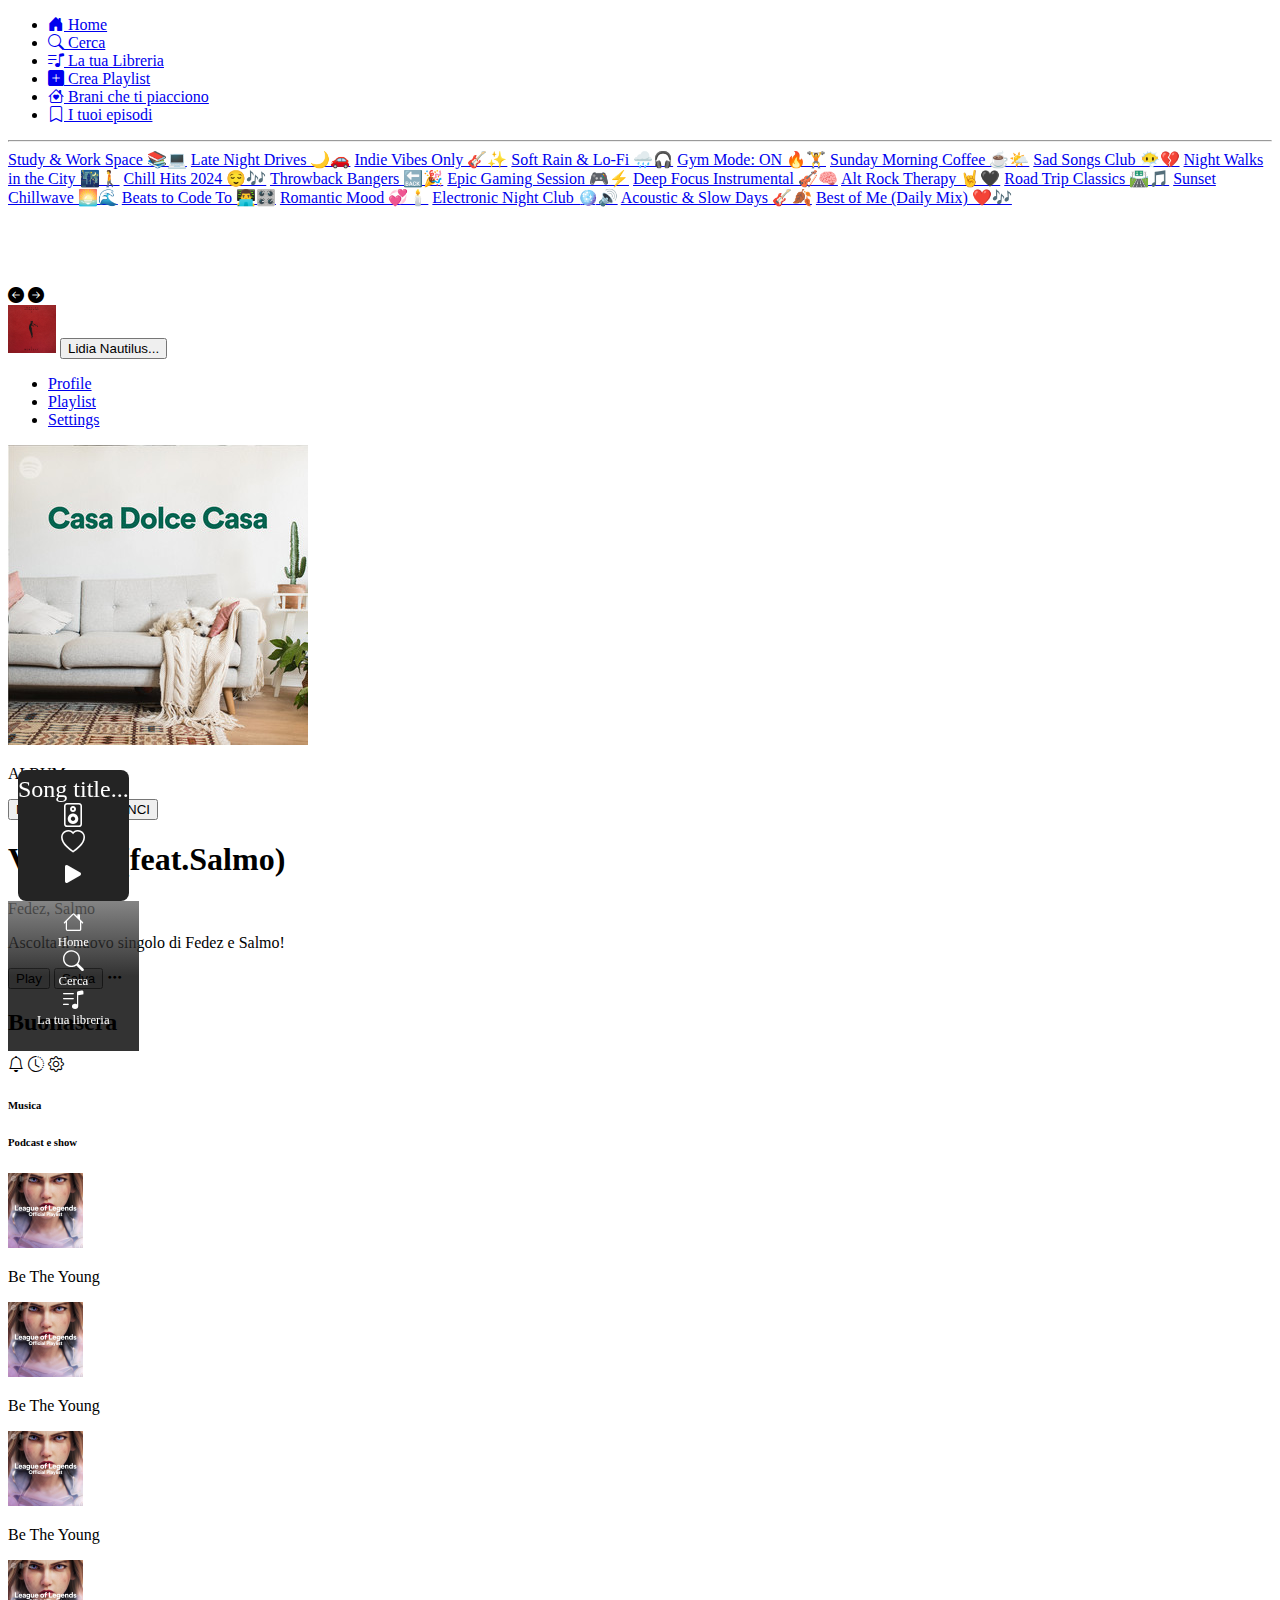
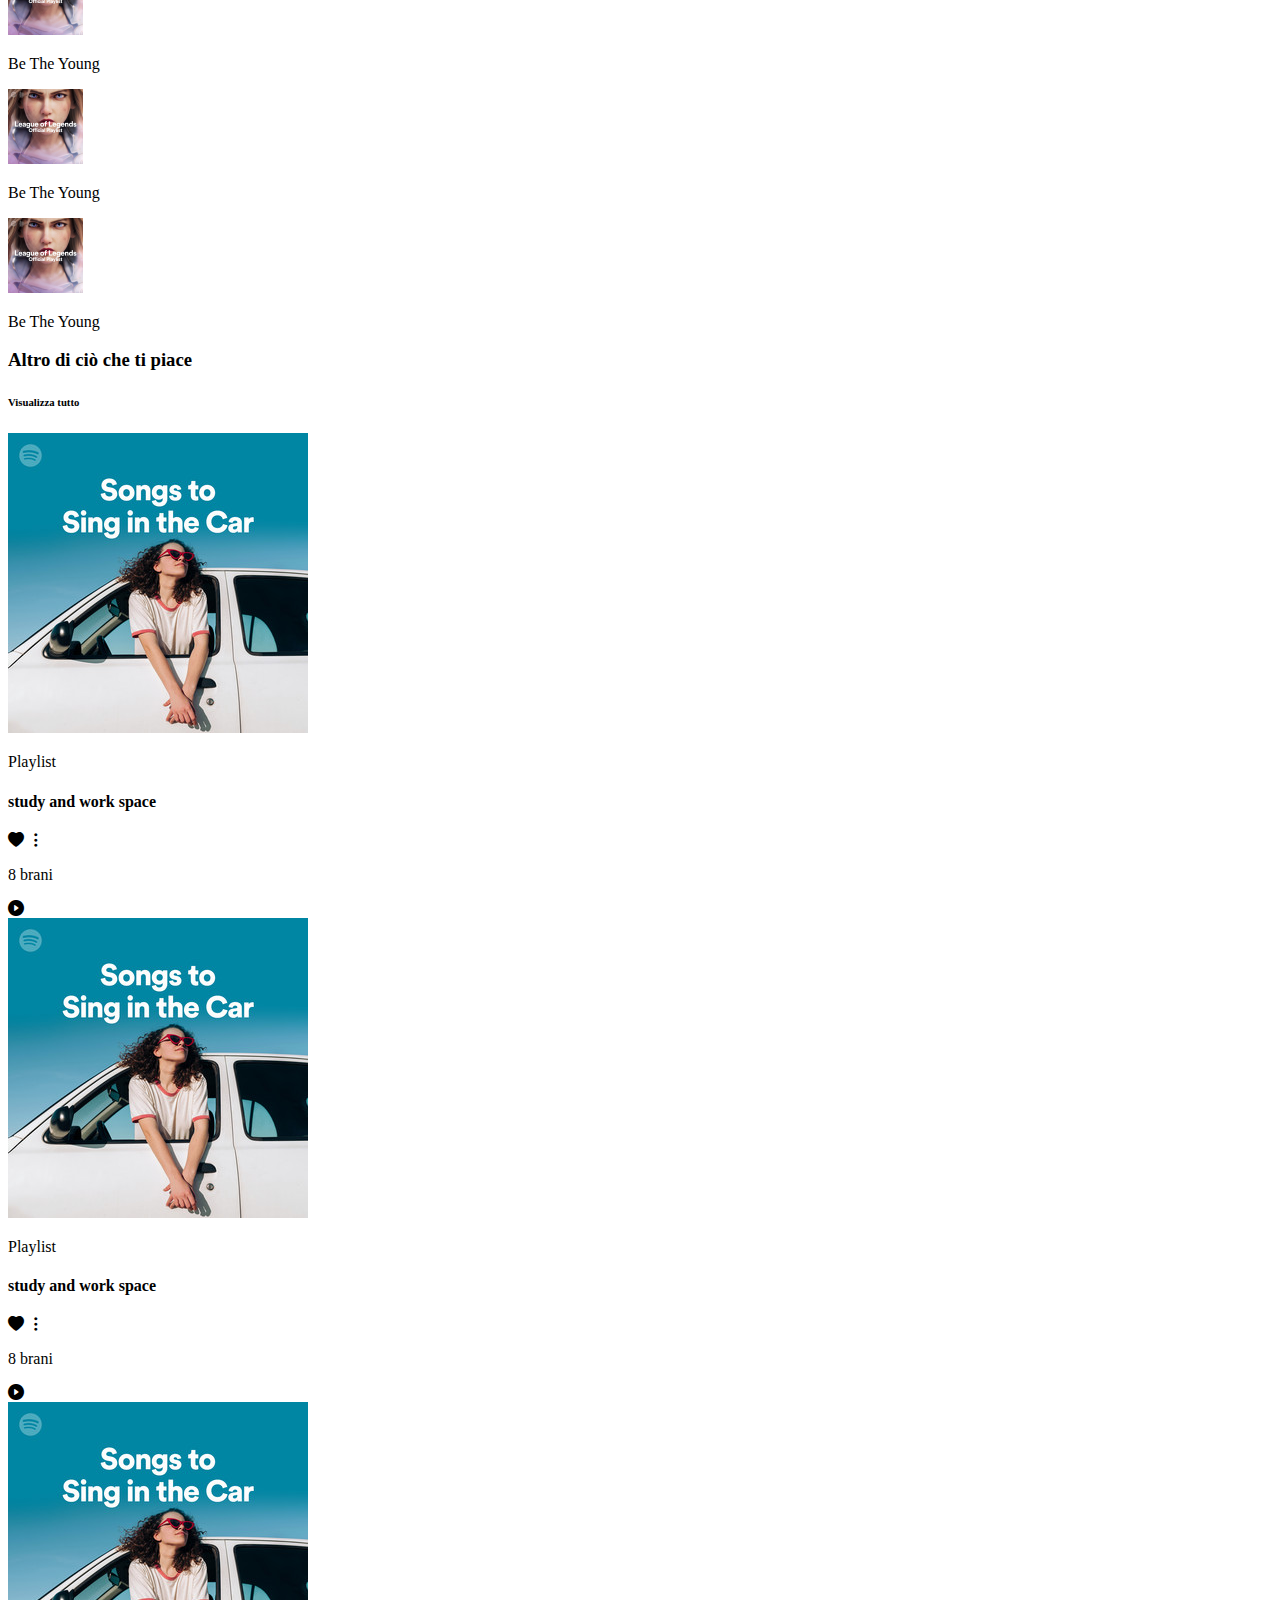
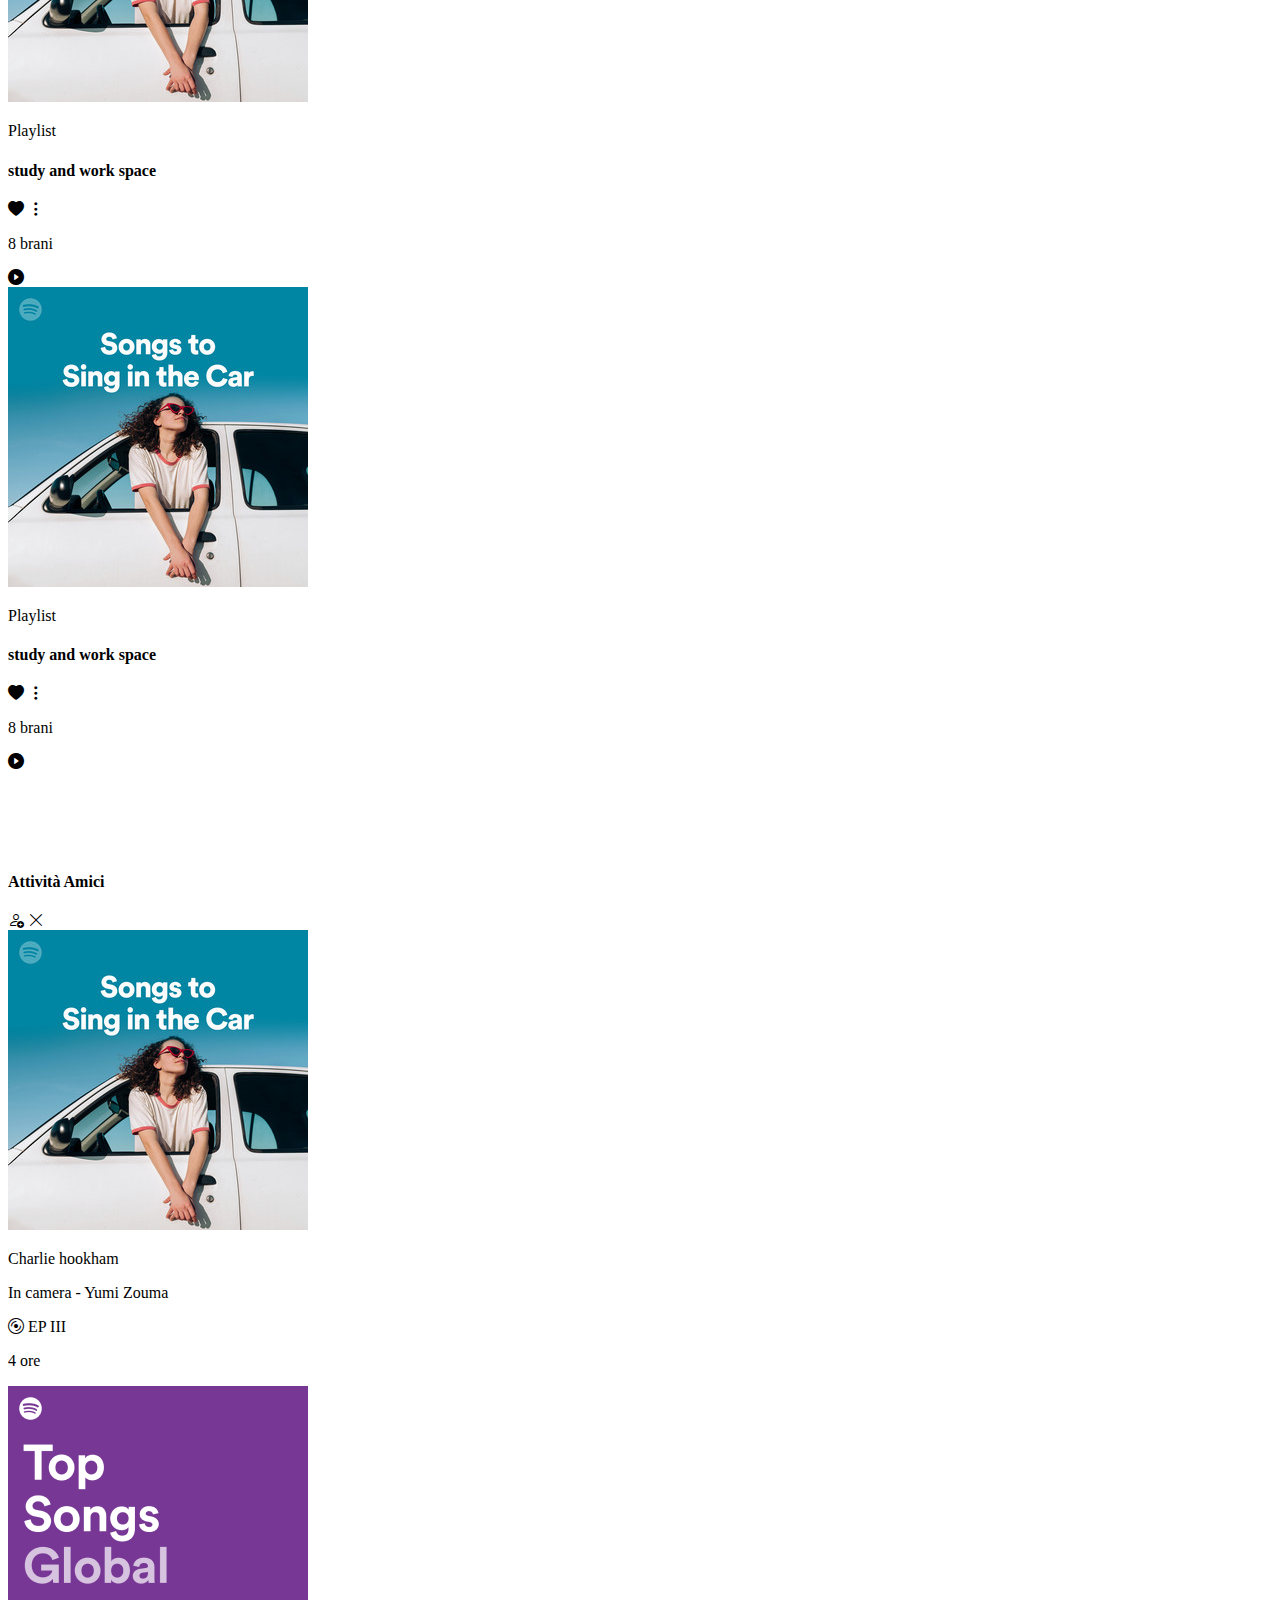
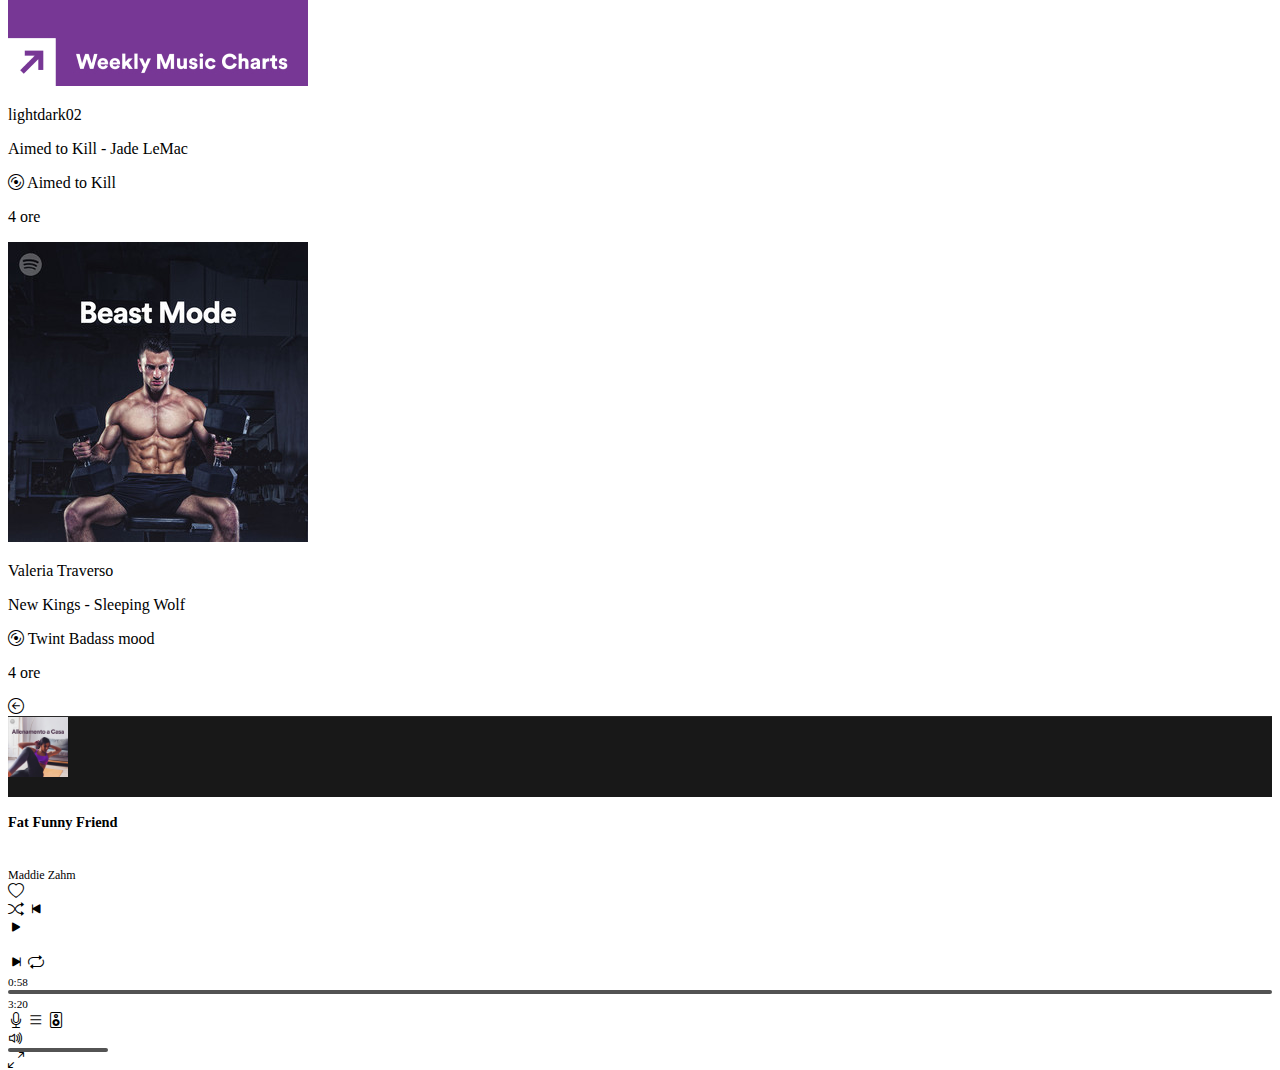
<file: homepage.html>
<!doctype html>
<html lang="en">
  <head>
    <meta charset="utf-8" />
    <meta name="viewport" content="width=device-width, initial-scale=1" />
    <title>Homepage Test</title>
    <link
      href="https://cdn.jsdelivr.net/npm/bootstrap@5.3.8/dist/css/bootstrap.min.css"
      rel="stylesheet"
      integrity="sha384-sRIl4kxILFvY47J16cr9ZwB07vP4J8+LH7qKQnuqkuIAvNWLzeN8tE5YBujZqJLB"
      crossorigin="anonymous"
    />
    <link
      rel="stylesheet"
      href="https://cdn.jsdelivr.net/npm/bootstrap-icons@1.11.3/font/bootstrap-icons.css"
      integrity="sha384-tViUnnbYAV00FLIhhi3v/dWt3Jxw4gZQcNoSCxCIFNJVCx7/D55/wXsrNIRANwdD"
      crossorigin="anonymous"
    />
    <link rel="stylesheet" href="./assets/css/circular-font.css" />
    <link rel="stylesheet" href="./assets/css/menu-player-mobile.css" />
    <link rel="stylesheet" href="./assets/css/media-player-desktop.css" />
  </head>
  <body data-bs-theme="dark">
    <main class="container-fluid position-relative">
      <div class="row">
        <!-- SIDEBAR SINISTRA -->
        <aside id="left-sidebar" class="d-none d-lg-flex flex-column col-lg-3 bg-black vh-100 overflow-y-scroll" style="padding-bottom: 80px">
          <!-- div che rende la parte top sticky -->
          <div class="sticky-top bg-black">
            <nav class="navbar">
              <ul class="navbar-nav me-auto mb-2 mb-lg-0">
                <li class="nav-item fs-4">
                  <a class="nav-link active" aria-current="page" href="#"><i class="bi bi-house-door-fill me-2 fs-3"></i> Home</a>
                </li>
                <li class="nav-item fs-4">
                  <a class="nav-link" href="#"><i class="bi bi-search me-2 fs-3"></i> Cerca</a>
                </li>
                <li class="nav-item fs-4">
                  <a class="nav-link" href="#"><i class="bi bi-music-note-list me-2 fs-3"></i> La tua Libreria</a>
                </li>
                <div class="mt-3">
                  <li class="nav-item fs-4">
                    <a class="nav-link" href="#"><i class="bi bi-plus-square-fill me-2 fs-3"></i> Crea Playlist</a>
                  </li>
                  <li class="nav-item fs-4">
                    <a class="nav-link" href="#"><i class="bi bi-house-heart me-2 fs-3"></i> Brani che ti piacciono</a>
                  </li>
                  <li class="nav-item fs-4">
                    <a class="nav-link" href="#"><i class="bi bi-bookmark me-2 fs-3"></i> I tuoi episodi</a>
                  </li>
                </div>
              </ul>
            </nav>
            <!-- SEPARATORE -->
            <hr />
          </div>

          <!-- PLAYLIST RANDOMICHE -->
          <div class="text-muted">
            <a href="#" class="link-body-emphasis d-block mb-3 text-decoration-none">Study & Work Space 📚💻</a>
            <a href="#" class="link-body-emphasis d-block mb-3 text-decoration-none">Late Night Drives 🌙🚗</a>
            <a href="#" class="link-body-emphasis d-block mb-3 text-decoration-none">Indie Vibes Only 🎸✨</a>
            <a href="#" class="link-body-emphasis d-block mb-3 text-decoration-none">Soft Rain & Lo-Fi 🌧️🎧</a>
            <a href="#" class="link-body-emphasis d-block mb-3 text-decoration-none">Gym Mode: ON 🔥🏋️</a>
            <a href="#" class="link-body-emphasis d-block mb-3 text-decoration-none">Sunday Morning Coffee ☕🌤️</a>
            <a href="#" class="link-body-emphasis d-block mb-3 text-decoration-none">Sad Songs Club 😶‍🌫️💔</a>
            <a href="#" class="link-body-emphasis d-block mb-3 text-decoration-none">Night Walks in the City 🌃🚶</a>
            <a href="#" class="link-body-emphasis d-block mb-3 text-decoration-none">Chill Hits 2024 😌🎶</a>
            <a href="#" class="link-body-emphasis d-block mb-3 text-decoration-none">Throwback Bangers 🔙🎉</a>
            <a href="#" class="link-body-emphasis d-block mb-3 text-decoration-none">Epic Gaming Session 🎮⚡</a>
            <a href="#" class="link-body-emphasis d-block mb-3 text-decoration-none">Deep Focus Instrumental 🎻🧠</a>
            <a href="#" class="link-body-emphasis d-block mb-3 text-decoration-none">Alt Rock Therapy 🤘🖤</a>
            <a href="#" class="link-body-emphasis d-block mb-3 text-decoration-none">Road Trip Classics 🛣️🎵</a>
            <a href="#" class="link-body-emphasis d-block mb-3 text-decoration-none">Sunset Chillwave 🌅🌊</a>
            <a href="#" class="link-body-emphasis d-block mb-3 text-decoration-none">Beats to Code To 👨‍💻🎛️</a>
            <a href="#" class="link-body-emphasis d-block mb-3 text-decoration-none">Romantic Mood 💞🕯️</a>
            <a href="#" class="link-body-emphasis d-block mb-3 text-decoration-none">Electronic Night Club 🪩🔊</a>
            <a href="#" class="link-body-emphasis d-block mb-3 text-decoration-none">Acoustic & Slow Days 🎸🍂</a>
            <a href="#" class="link-body-emphasis d-block mb-3 text-decoration-none">Best of Me (Daily Mix) ❤️🎶</a>
          </div>
        </aside>
        <!-- FINE SIDEBAR SINISTRA -->

        <!-- SEZIONE CENTRALE MAIN -->
        <section id="main-center" class="col-12 col-lg-7 d-flex flex-column vh-100 overflow-y-scroll" style="padding-bottom: 80px">
          <!-- PARTE INIZIALE SOLO DESKTOP -->
          <div class="d-none d-md-flex justify-content-between align-content-center mt-2">
            <div class="fs-3">
              <i class="bi bi-arrow-left-circle-fill text-black"></i>
              <i class="bi bi-arrow-right-circle-fill text-black"></i>
            </div>

            <div>
              <div class="dropdown">
                <img
                  class="rounded-circle position-relative z-1 border border-2 border-black"
                  src="./assets/imgs/main/image-11.jpg"
                  alt=""
                  width="48"
                  style="left: 25px"
                />
                <button
                  class="btn dropdown-toggle bg-black text-light rounded-end-pill position-relative ps-4 py-2"
                  type="button"
                  data-bs-toggle="dropdown"
                  aria-expanded="false"
                >
                  Lidia Nautilus...
                </button>
                <ul class="dropdown-menu bg-black">
                  <li><a class="dropdown-item" href="#">Profile</a></li>
                  <li><a class="dropdown-item" href="#">Playlist</a></li>
                  <li><a class="dropdown-item" href="#">Settings</a></li>
                </ul>
              </div>
            </div>
          </div>

          <!-- Card ALBUM -->
          <div class="d-none d-md-block mt-4 bg-black p-3">
            <div class="row">
              <div class="col-4">
                <img class="img-fluid" src="./assets/imgs/main/image-15.jpg" alt="" />
              </div>
              <div class="col-8 d-flex flex-column">
                <div class="d-flex justify-content-between align-items-baseline">
                  <p class="fw-bold">ALBUM</p>
                  <button class="btn btn-dark rounded-pill text-muted">NASCONDI ANNUNCI</button>
                </div>
                <h1 class="display-4 fw-bold mt-1">VIOLA &#40;feat.Salmo&#41;</h1>
                <p>Fedez, Salmo</p>
                <p>Ascolta il nuovo singolo di Fedez e Salmo!</p>
                <div class="d-flex align-items-center gap-3 mt-4">
                  <button class="btn btn-success fs-4 rounded-pill px-5 py-2">Play</button>
                  <button class="btn fs-4 btn-outline-light rounded-pill px-5 py-2">Salva</button>
                  <i class="bi bi-three-dots fs-2 ms-3"></i>
                </div>
              </div>
            </div>
          </div>

          <!-- Header della section centrale  -->
          <div id="header" class="d-flex mt-4 justify-content-between">
            <h2>Buonasera</h2>
            <div class="d-flex gap-3 px-2 fs-3 d-lg-none">
              <i class="bi bi-bell"></i>
              <i class="bi bi-clock-history"></i>
              <i class="bi bi-gear"></i>
            </div>
          </div>

          <!-- Selettore Categorie -->
          <div class="d-flex gap-4 mt-3 ms-3 d-lg-none">
            <h6 class="fw-light">Musica</h6>
            <h6 class="fw-light">Podcast e show</h6>
          </div>

          <!-- CATEGORIES -->
          <div id="playlist-container" class="row g-3 mt-3 mb-2">
            <!-- Content -->
            <div class="col-6 col-lg-4">
              <div class="d-flex align-items-center rounded-2 bg-gradient">
                <img src="./assets/imgs/search/image-30.jpg" alt="" width="75" class="rounded-2" />
                <p class="ms-2 mb-0">Be The Young</p>
              </div>
            </div>
            <!-- End Content -->

            <!-- Content -->
            <div class="col-6 col-lg-4">
              <div class="d-flex align-items-center rounded-2 bg-gradient">
                <img src="./assets/imgs/search/image-30.jpg" alt="" width="75" class="rounded-2" />
                <p class="ms-2 mb-0">Be The Young</p>
              </div>
            </div>
            <!-- End Content -->

            <!-- Content -->
            <div class="col-6 col-lg-4">
              <div class="d-flex align-items-center rounded-2 bg-gradient">
                <img src="./assets/imgs/search/image-30.jpg" alt="" width="75" class="rounded-2" />
                <p class="ms-2 mb-0">Be The Young</p>
              </div>
            </div>
            <!-- End Content -->

            <!-- Content -->
            <div class="col-6 col-lg-4">
              <div class="d-flex align-items-center rounded-2 bg-gradient">
                <img src="./assets/imgs/search/image-30.jpg" alt="" width="75" class="rounded-2" />
                <p class="ms-2 mb-0">Be The Young</p>
              </div>
            </div>
            <!-- End Content -->

            <!-- Content -->
            <div class="col-6 col-lg-4">
              <div class="d-flex align-items-center rounded-2 bg-gradient">
                <img src="./assets/imgs/search/image-30.jpg" alt="" width="75" class="rounded-2" />
                <p class="ms-2 mb-0">Be The Young</p>
              </div>
            </div>
            <!-- End Content -->

            <!-- Content -->
            <div class="col-6 col-lg-4">
              <div class="d-flex align-items-center rounded-2 bg-gradient">
                <img src="./assets/imgs/search/image-30.jpg" alt="" width="75" class="rounded-2" />
                <p class="ms-2 mb-0">Be The Young</p>
              </div>
            </div>
            <!-- End Content -->
          </div>
          <!-- END CATEGORIES -->

          <div class="d-none d-lg-flex justify-content-between align-items-end my-3">
            <h3 class="m-0 fs-4">Altro di ciò che ti piace</h3>
            <h6 class="m-0 text-uppercase text-muted">Visualizza tutto</h6>
          </div>

          <!-- PLAYLISTS -->
          <article class="my-4">
            <div class="row">
              <!-- CARD -->
              <div class="col-12 col-md-6 col-lg-3">
                <div class="bg-gradient rounded-2 p-3 p-lg-0">
                  <div class="row d-lg-block g-3 g-lg-3">
                    <div class="col-6 col-lg-12">
                      <img src="./assets/imgs/search/image-11.jpg" alt="" class="img-fluid" />
                    </div>
                    <div class="col-6 d-flex flex-column col-lg-12 px-lg-3 py-lg-1">
                      <p class="d-inline">Playlist</p>
                      <h4 class="d-inline">study and work space</h4>
                    </div>
                  </div>
                  <div class="d-flex d-lg-none justify-content-between align-items-center fs-2 my-3">
                    <div class="d-flex align-items-center gap-5 gap-md-3 gap-lg-2">
                      <i class="bi bi-heart-fill text-success"></i>
                      <i class="bi bi-three-dots-vertical text-muted"></i>
                    </div>
                    <div class="d-flex align-items-center gap-3">
                      <p class="mb-0 fs-6 text-muted">8 brani</p>
                      <i class="bi bi-play-circle-fill fs-1 text-muted"></i>
                    </div>
                  </div>
                </div>
              </div>
              <!-- END CARD -->

              <!-- CARD -->
              <div class="col-12 col-md-6 col-lg-3">
                <div class="bg-gradient rounded-2 p-3 p-lg-0">
                  <div class="row d-lg-block g-3 g-lg-3">
                    <div class="col-6 col-lg-12">
                      <img src="./assets/imgs/search/image-11.jpg" alt="" class="img-fluid" />
                    </div>
                    <div class="col-6 d-flex flex-column col-lg-12 px-lg-3 py-lg-1">
                      <p class="d-inline">Playlist</p>
                      <h4 class="d-inline">study and work space</h4>
                    </div>
                  </div>
                  <div class="d-flex d-lg-none justify-content-between align-items-center fs-2 my-3">
                    <div class="d-flex align-items-center gap-5 gap-md-3 gap-lg-2">
                      <i class="bi bi-heart-fill text-success"></i>
                      <i class="bi bi-three-dots-vertical text-muted"></i>
                    </div>
                    <div class="d-flex align-items-center gap-3">
                      <p class="mb-0 fs-6 text-muted">8 brani</p>
                      <i class="bi bi-play-circle-fill fs-1 text-muted"></i>
                    </div>
                  </div>
                </div>
              </div>
              <!-- END CARD -->

              <!-- CARD -->
              <div class="col-12 col-md-6 col-lg-3">
                <div class="bg-gradient rounded-2 p-3 p-lg-0">
                  <div class="row d-lg-block g-3 g-lg-3">
                    <div class="col-6 col-lg-12">
                      <img src="./assets/imgs/search/image-11.jpg" alt="" class="img-fluid" />
                    </div>
                    <div class="col-6 d-flex flex-column col-lg-12 px-lg-3 py-lg-1">
                      <p class="d-inline">Playlist</p>
                      <h4 class="d-inline">study and work space</h4>
                    </div>
                  </div>
                  <div class="d-flex d-lg-none justify-content-between align-items-center fs-2 my-3">
                    <div class="d-flex align-items-center gap-5 gap-md-3 gap-lg-2">
                      <i class="bi bi-heart-fill text-success"></i>
                      <i class="bi bi-three-dots-vertical text-muted"></i>
                    </div>
                    <div class="d-flex align-items-center gap-3">
                      <p class="mb-0 fs-6 text-muted">8 brani</p>
                      <i class="bi bi-play-circle-fill fs-1 text-muted"></i>
                    </div>
                  </div>
                </div>
              </div>
              <!-- END CARD -->

              <!-- CARD -->
              <div class="col-12 col-md-6 col-lg-3">
                <div class="bg-gradient rounded-2 p-3 p-lg-0">
                  <div class="row d-lg-block g-3 g-lg-3">
                    <div class="col-6 col-lg-12">
                      <img src="./assets/imgs/search/image-11.jpg" alt="" class="img-fluid" />
                    </div>
                    <div class="col-6 d-flex flex-column col-lg-12 px-lg-3 py-lg-1">
                      <p class="d-inline">Playlist</p>
                      <h4 class="d-inline">study and work space</h4>
                    </div>
                  </div>
                  <div class="d-flex d-lg-none justify-content-between align-items-center fs-2 my-3">
                    <div class="d-flex align-items-center gap-5 gap-md-3 gap-lg-2">
                      <i class="bi bi-heart-fill text-success"></i>
                      <i class="bi bi-three-dots-vertical text-muted"></i>
                    </div>
                    <div class="d-flex align-items-center gap-3">
                      <p class="mb-0 fs-6 text-muted">8 brani</p>
                      <i class="bi bi-play-circle-fill fs-1 text-muted"></i>
                    </div>
                  </div>
                </div>
              </div>
              <!-- END CARD -->
            </div>
          </article>
        </section>
        <!-- FINE SEZIONE CENTRALE MAIN -->

        <!-- SIDEBAR DESTRA -->
        <aside id="right-sidebar" class="d-none d-lg-flex flex-column col-lg-2 bg-black vh-100 overflow-y-auto">
          <div class="d-flex justify-content-between align-items-baseline mt-2">
            <h4>Attività Amici</h4>
            <div class="fs-4 text-muted">
              <i class="bi bi-person-add"></i>
              <i id="close-rightsidebar" class="bi bi-x-lg"></i>
            </div>
          </div>

          <section id="activities-container">
            <div class="d-flex flex-column mt-4">
              <!-- ACTIVITY  -->
              <div class="row align-items-start p-1 g-1 mb-3">
                <div class="col-2">
                  <img src="./assets/imgs/search/image-11.jpg" alt="" class="img-fluid rounded-circle" />
                </div>
                <div class="col-8 d-flex flex-column">
                  <p class="m-0 fw-bold">Charlie hookham</p>
                  <p class="m-0">In camera - Yumi Zouma</p>
                  <p class="m-0"><i class="bi bi-disc"></i> EP III</p>
                </div>
                <div class="col-2">
                  <p class="fs-6">4 ore</p>
                </div>
              </div>
              <!-- END ACTIVITY -->

              <!-- ACTIVITY  -->
              <div class="row align-items-start p-1 g-1 mb-3">
                <div class="col-2">
                  <img src="./assets/imgs/search/image-14.jpg" alt="" class="img-fluid rounded-circle" />
                </div>
                <div class="col-8 d-flex flex-column">
                  <p class="m-0 fw-bold">lightdark02</p>
                  <p class="m-0">Aimed to Kill - Jade LeMac</p>
                  <p class="m-0"><i class="bi bi-disc"></i> Aimed to Kill</p>
                </div>
                <div class="col-2">
                  <p class="fs-6">4 ore</p>
                </div>
              </div>
              <!-- END ACTIVITY -->

              <!-- ACTIVITY  -->
              <div class="row align-items-start p-1 g-1 mb-3">
                <div class="col-2">
                  <img src="./assets/imgs/search/image-8.jpg" alt="" class="img-fluid rounded-circle" />
                </div>
                <div class="col-8 d-flex flex-column">
                  <p class="m-0 fw-bold">Valeria Traverso</p>
                  <p class="m-0">New Kings - Sleeping Wolf</p>
                  <p class="m-0"><i class="bi bi-disc"></i> Twint Badass mood</p>
                </div>
                <div class="col-2">
                  <p class="fs-6">4 ore</p>
                </div>
              </div>
              <!-- END ACTIVITY -->
            </div>
          </section>
        </aside>
        <!-- FINE SIDEBAR DESTRA -->
      </div>

      <i id="open-rightsidebar" class="bi bi-arrow-left-circle fs-2 text-muted position-absolute d-none" style="left: 98%; top: 40%"></i>
    </main>

    <!-- MENU AND MEDIA PLAYER - MOBILE -->
    <div class="container-fluid d-md-none" id="menu-and-player-mobile" style="max-height: 130px">
      <!-- MEDIA PLAYER - MOBILE -->
      <div class="container-fluid" id="media-player-mobile">
        <div class="row">
          <!-- column 1 (song title) -->
          <div class="col col-6">
            <span>Song title...</span>
          </div>
          <!-- column 2 (audio output) -->
          <div class="col col-2">
            <span><i class="bi bi-speaker"></i></span>
          </div>
          <!-- column 3 (like/love) -->
          <div class="col col-2">
            <span><i class="bi bi-heart"></i></span>
          </div>
          <!-- column 4 (play button) -->
          <div class="col col-2">
            <span><i class="bi bi-play-fill"></i></span>
          </div>
        </div>
      </div>
      <!-- MENU - MOBILE  -->
      <div class="container-fluid" id="menu-mobile">
        <!-- background layer -->
        <div class="row background-layer"></div>
        <!-- icons -->
        <div class="row icons">
          <!-- column 1 (home) -->
          <div class="col col-4">
            <span><i class="bi bi-house"></i></span>
            <span>Home</span>
          </div>
          <!-- column 2 (search) -->
          <div class="col col-4">
            <span><i class="bi bi-search"></i></span>
            <span>Cerca</span>
          </div>
          <!-- column 1 (your library) -->
          <div class="col col-4">
            <span><i class="bi bi-music-note-list"></i></span>
            <span>La tua libreria</span>
          </div>
        </div>
      </div>
    </div>

    <!-- INIZIO MEDIAPLAYER - DESKTOP -->
    <div class="container-fluid fixed-bottom pt-2 pb-2 px-3 d-none d-md-block" id="media-player-desktop" style="max-height: 80px">
      <div class="row h-100 align-items-center">
        <div class="col-3 d-flex align-items-center">
          <img src="./assets/imgs/main/image-14.jpg" alt="cover" class="rounded me-3 shadow" style="width: 60px; height: 60px; object-fit: cover" />

          <div class="d-flex flex-column justify-content-center me-3">
            <h6 class="mb-0 text-white fw-bold song-info" style="font-size: 0.9rem">Fat Funny Friend</h6>
            <small class="text-secondary song-info" style="font-size: 0.75rem">Maddie Zahm</small>
          </div>

          <i class="bi bi-heart text-secondary fs-6 player-control-icon ms-2"></i>
        </div>

        <div class="col-6 d-flex flex-column align-items-center justify-content-center">
          <div class="d-flex align-items-center gap-3 mb-2">
            <i class="bi bi-shuffle text-success fs-5 player-control-icon"></i>
            <i class="bi bi-skip-start-fill text-secondary fs-4 player-control-icon"></i>

            <div
              class="bg-white rounded-circle d-flex align-items-center justify-content-center player-control-icon"
              style="width: 35px; height: 35px; transition: 0.2s"
            >
              <i class="bi bi-play-fill text-black fs-4 ms-1"></i>
            </div>

            <i class="bi bi-skip-end-fill text-secondary fs-4 player-control-icon"></i>
            <i class="bi bi-repeat text-secondary fs-5 player-control-icon"></i>
          </div>

          <div class="d-flex align-items-center w-75 gap-2 progress-container">
            <small class="text-secondary" style="font-size: 0.7rem">0:58</small>

            <div class="progress flex-grow-1" style="height: 4px">
              <div class="progress-bar bg-white" role="progressbar" style="width: 30%" aria-valuenow="30" aria-valuemin="0" aria-valuemax="100"></div>
            </div>

            <small class="text-secondary" style="font-size: 0.7rem">3:20</small>
          </div>
        </div>

        <div class="col-3 d-flex align-items-center justify-content-end gap-3 text-secondary">
          <i class="bi bi-mic player-control-icon" title="Testo"></i>
          <i class="bi bi-list player-control-icon" title="Coda"></i>
          <i class="bi bi-speaker player-control-icon" title="Dispositivi"></i>

          <div class="d-flex align-items-center gap-2 progress-container" style="width: 100px">
            <i class="bi bi-volume-up player-control-icon"></i>
            <div class="progress flex-grow-1" style="height: 4px">
              <div class="progress-bar bg-white" role="progressbar" style="width: 80%"></div>
            </div>
          </div>

          <i class="bi bi-arrows-angle-expand player-control-icon ms-2" title="Schermo intero"></i>
        </div>
      </div>
    </div>
    <!--FINE MEDIAPLAYER DESKTOP -->

    <script
      src="https://cdn.jsdelivr.net/npm/bootstrap@5.3.8/dist/js/bootstrap.bundle.min.js"
      integrity="sha384-FKyoEForCGlyvwx9Hj09JcYn3nv7wiPVlz7YYwJrWVcXK/BmnVDxM+D2scQbITxI"
      crossorigin="anonymous"
    ></script>
    <script src="./homepage-test.js"></script>
  </body>
</html>
</file>
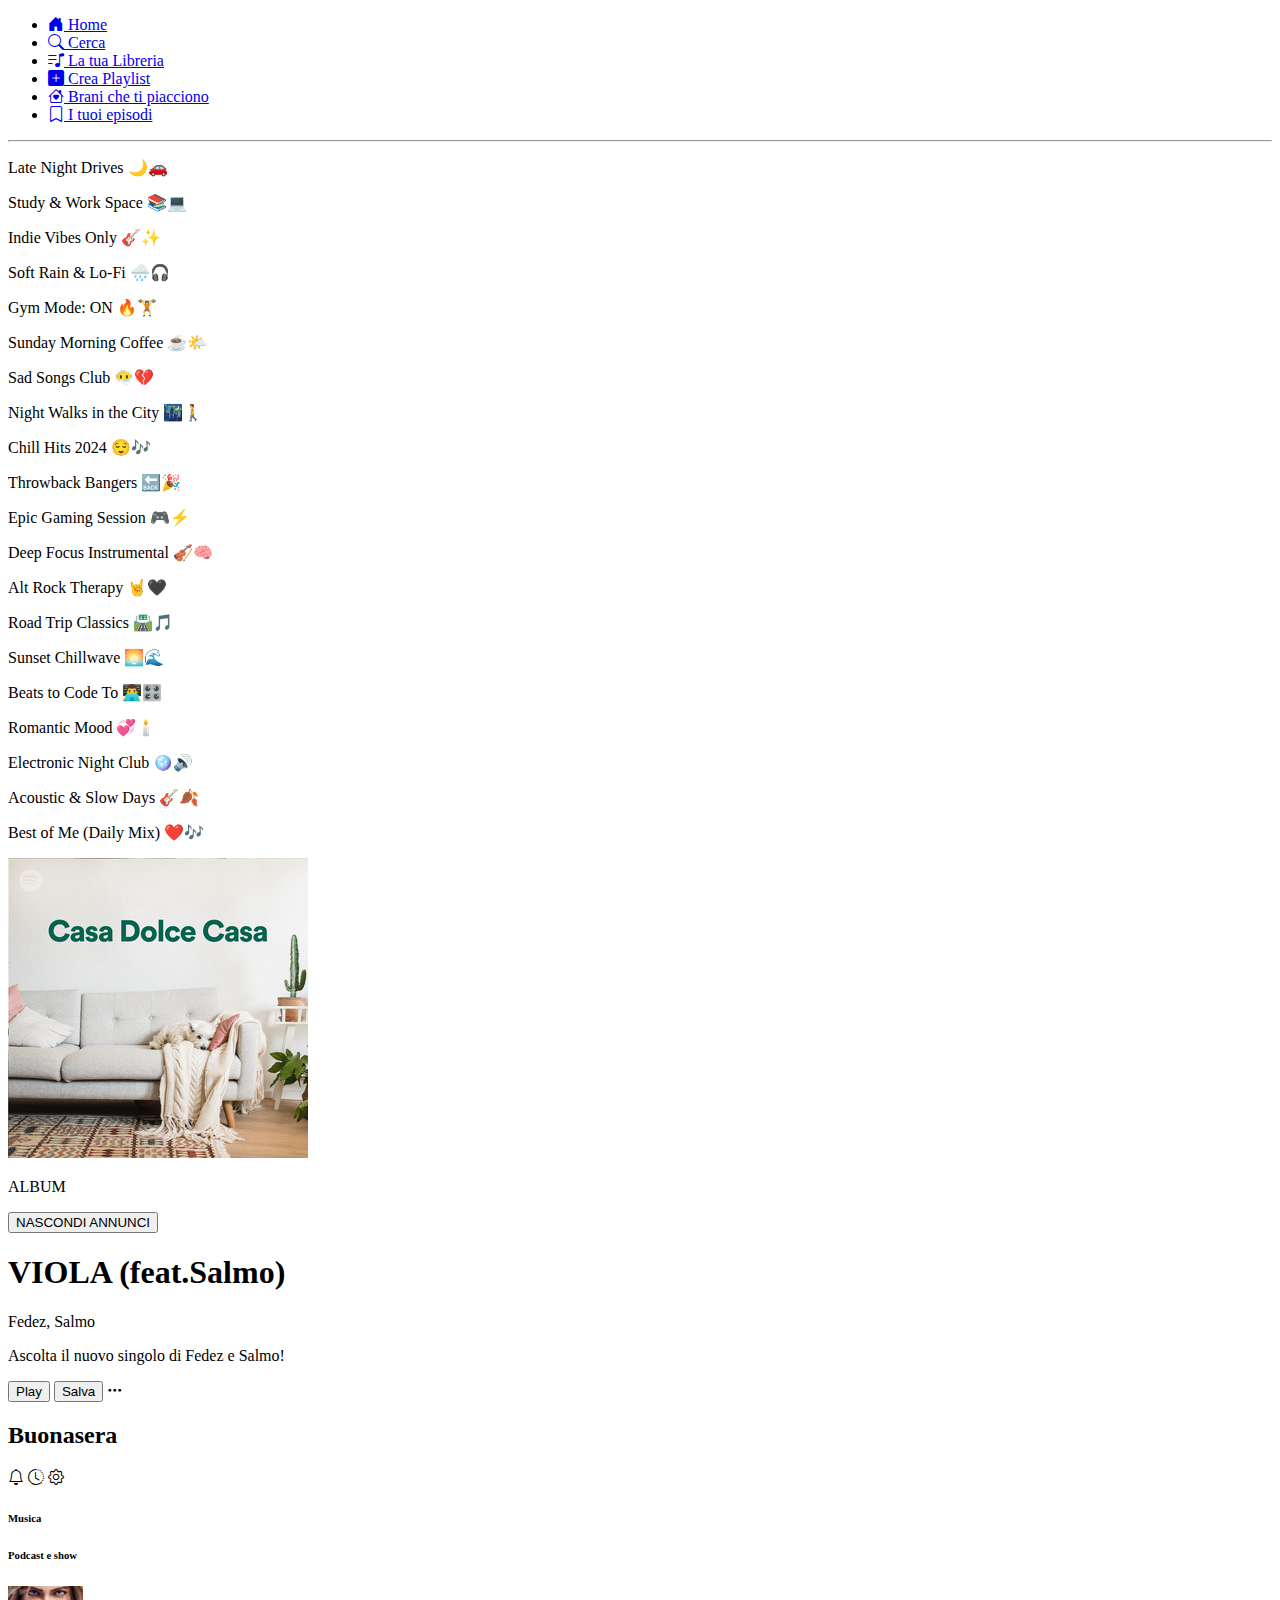
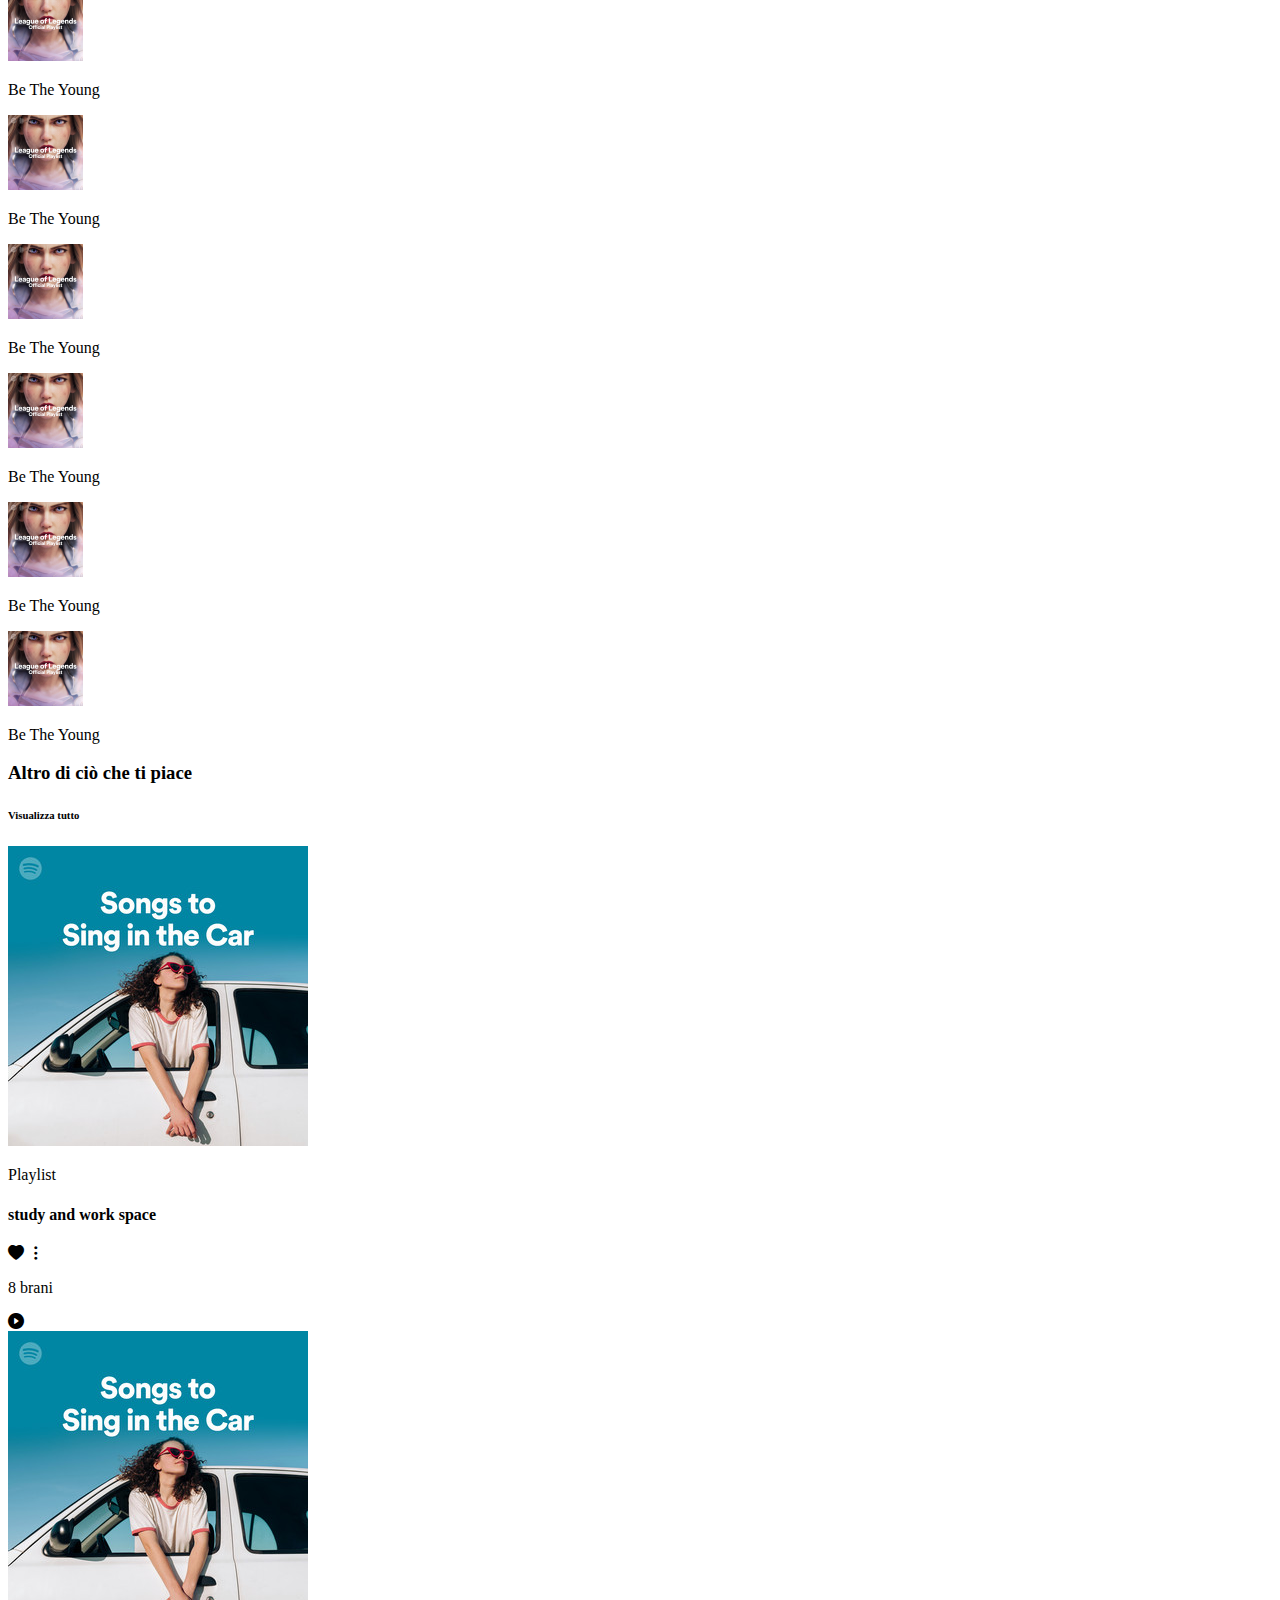
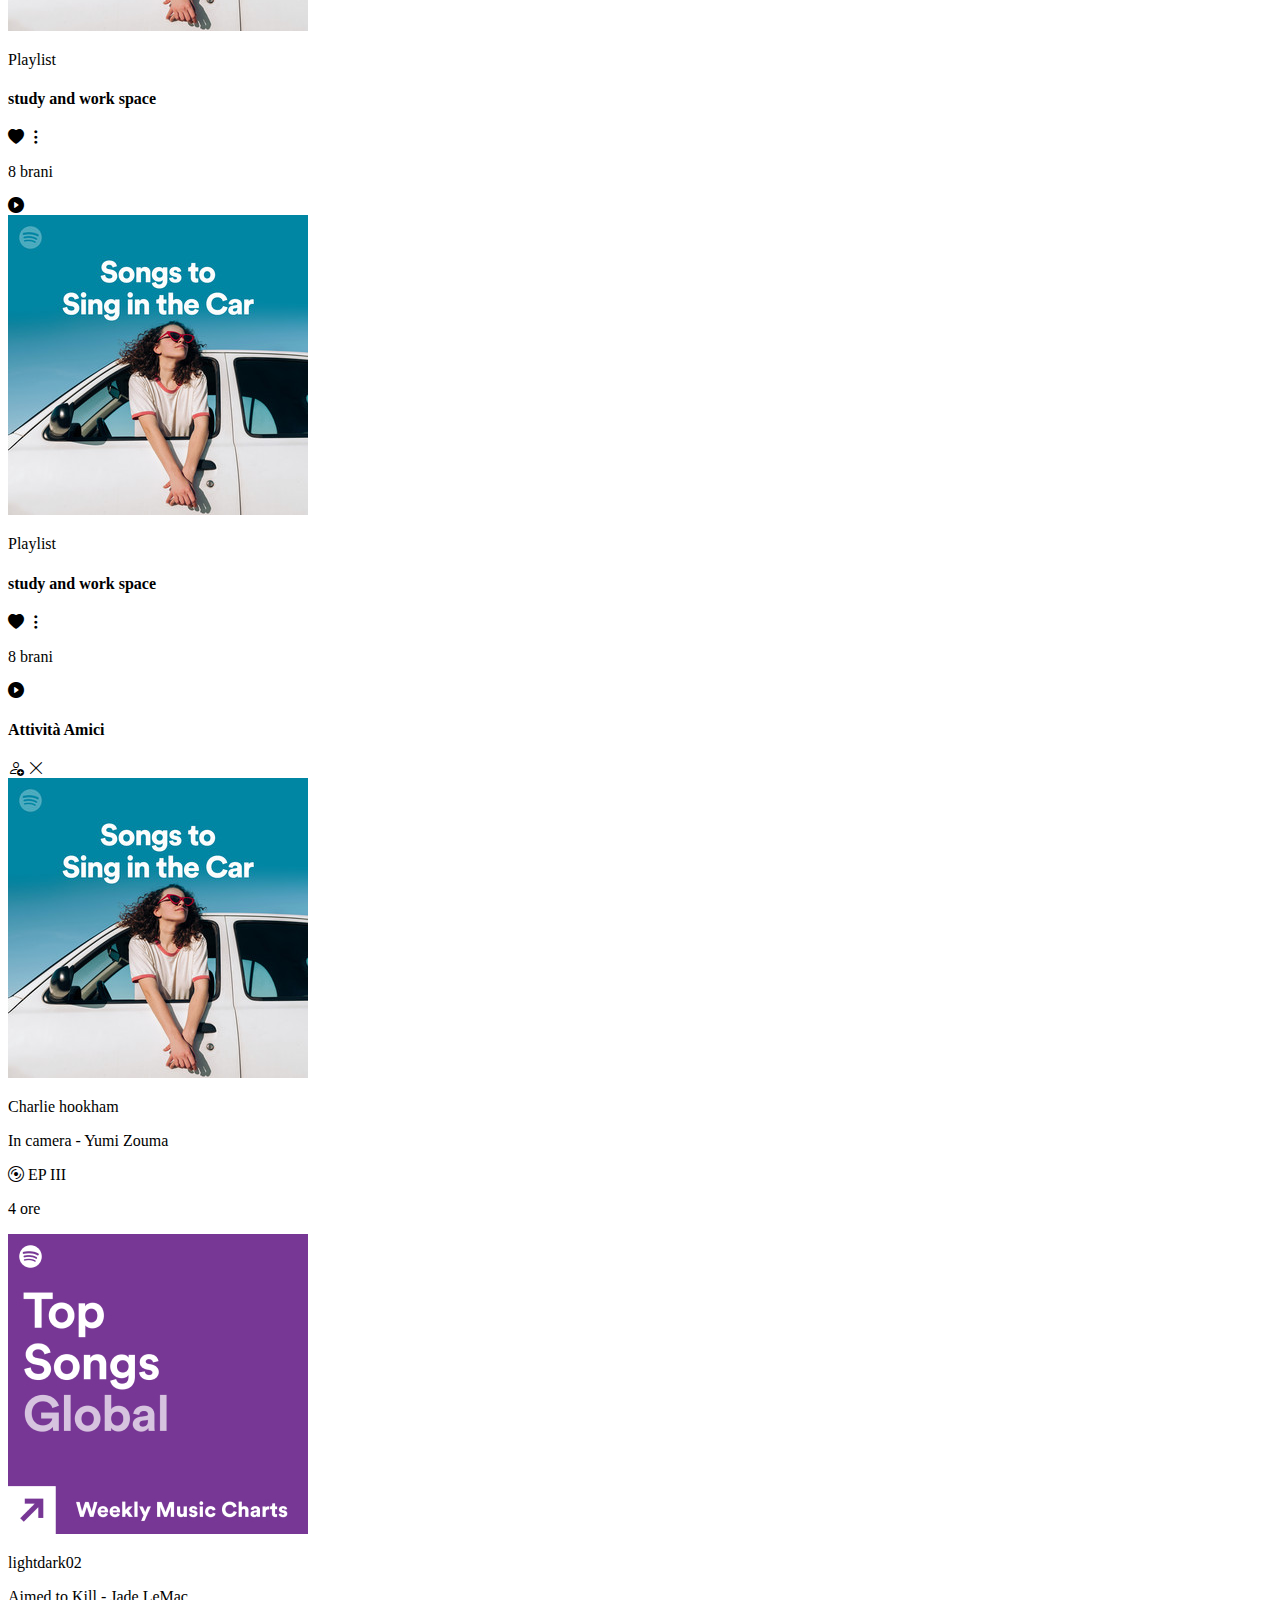
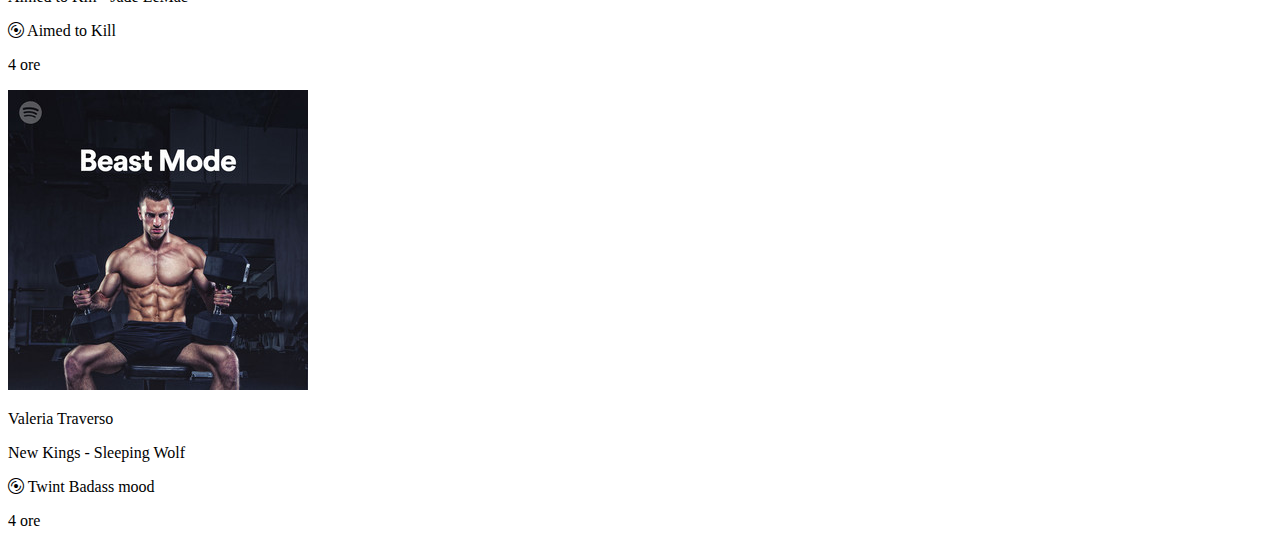
<file: test.html>
<!doctype html>
<html lang="en">
  <head>
    <meta charset="utf-8" />
    <meta name="viewport" content="width=device-width, initial-scale=1" />
    <title>Homepage Test</title>
    <link
      href="https://cdn.jsdelivr.net/npm/bootstrap@5.3.8/dist/css/bootstrap.min.css"
      rel="stylesheet"
      integrity="sha384-sRIl4kxILFvY47J16cr9ZwB07vP4J8+LH7qKQnuqkuIAvNWLzeN8tE5YBujZqJLB"
      crossorigin="anonymous"
    />
    <link
      rel="stylesheet"
      href="https://cdn.jsdelivr.net/npm/bootstrap-icons@1.11.3/font/bootstrap-icons.css"
      integrity="sha384-tViUnnbYAV00FLIhhi3v/dWt3Jxw4gZQcNoSCxCIFNJVCx7/D55/wXsrNIRANwdD"
      crossorigin="anonymous"
    />
    <link rel="stylesheet" href="./assets/css/circular-font.css" />
  </head>
  <body data-bs-theme="dark">
    <main class="container-fluid">
      <div class="row">
        <!-- SIDEBAR SINISTRA -->
        <aside class="d-none d-lg-flex flex-column col-lg-3 bg-black vh-100 overflow-y-scroll">
          <nav class="navbar">
            <ul class="navbar-nav me-auto mb-2 mb-lg-0">
              <li class="nav-item fs-4">
                <a class="nav-link active" aria-current="page" href="#"><i class="bi bi-house-door-fill me-2 fs-3"></i> Home</a>
              </li>
              <li class="nav-item fs-4">
                <a class="nav-link" href="#"><i class="bi bi-search me-2 fs-3"></i> Cerca</a>
              </li>
              <li class="nav-item fs-4">
                <a class="nav-link" href="#"><i class="bi bi-music-note-list me-2 fs-3"></i> La tua Libreria</a>
              </li>
              <div class="mt-3">
                <li class="nav-item fs-4">
                  <a class="nav-link" href="#"><i class="bi bi-plus-square-fill me-2 fs-3"></i> Crea Playlist</a>
                </li>
                <li class="nav-item fs-4">
                  <a class="nav-link" href="#"><i class="bi bi-house-heart me-2 fs-3"></i> Brani che ti piacciono</a>
                </li>
                <li class="nav-item fs-4">
                  <a class="nav-link" href="#"><i class="bi bi-bookmark me-2 fs-3"></i> I tuoi episodi</a>
                </li>
              </div>
            </ul>
          </nav>
          <!-- SEPARATORE -->
          <hr />

          <!-- PLAYLIST RANDOMICHE -->
          <div class="text-muted">
            <p>Late Night Drives 🌙🚗</p>
            <p>Study & Work Space 📚💻</p>
            <p>Indie Vibes Only 🎸✨</p>
            <p>Soft Rain & Lo-Fi 🌧️🎧</p>
            <p>Gym Mode: ON 🔥🏋️</p>
            <p>Sunday Morning Coffee ☕🌤️</p>
            <p>Sad Songs Club 😶‍🌫️💔</p>
            <p>Night Walks in the City 🌃🚶</p>
            <p>Chill Hits 2024 😌🎶</p>
            <p>Throwback Bangers 🔙🎉</p>
            <p>Epic Gaming Session 🎮⚡</p>
            <p>Deep Focus Instrumental 🎻🧠</p>
            <p>Alt Rock Therapy 🤘🖤</p>
            <p>Road Trip Classics 🛣️🎵</p>
            <p>Sunset Chillwave 🌅🌊</p>
            <p>Beats to Code To 👨‍💻🎛️</p>
            <p>Romantic Mood 💞🕯️</p>
            <p>Electronic Night Club 🪩🔊</p>
            <p>Acoustic & Slow Days 🎸🍂</p>
            <p>Best of Me (Daily Mix) ❤️🎶</p>
          </div>
        </aside>
        <!-- FINE SIDEBAR SINISTRA -->

        <!-- SEZIONE CENTRALE MAIN -->
        <section class="col-12 col-lg-7 d-flex flex-column vh-100 overflow-y-scroll">
          <!-- PARTE INIZIALE SOLO DESKTOP -->
          <div class="d-none d-lg-block mt-4 bg-black p-3">
            <div class="row">
              <div class="col-4">
                <img class="img-fluid" src="./assets/imgs/main/image-15.jpg" alt="" />
              </div>
              <div class="col-8 d-flex flex-column">
                <div class="d-flex justify-content-between align-items-baseline">
                  <p class="fw-bold">ALBUM</p>
                  <button class="btn btn-dark rounded-pill text-muted">NASCONDI ANNUNCI</button>
                </div>
                <h1 class="display-4 fw-bold mt-1">VIOLA &#40;feat.Salmo&#41;</h1>
                <p>Fedez, Salmo</p>
                <p>Ascolta il nuovo singolo di Fedez e Salmo!</p>
                <div class="d-flex align-items-center gap-3 mt-4">
                  <button class="btn btn-success fs-4 rounded-pill px-5 py-2">Play</button>
                  <button class="btn fs-4 btn-outline-light rounded-pill px-5 py-2">Salva</button>
                  <i class="bi bi-three-dots fs-2 ms-3"></i>
                </div>
              </div>
            </div>
          </div>

          <!-- Header della section centrale  -->
          <div id="header" class="d-flex mt-4 justify-content-between">
            <h2>Buonasera</h2>
            <div class="d-flex gap-3 px-2 fs-3 d-lg-none">
              <i class="bi bi-bell"></i>
              <i class="bi bi-clock-history"></i>
              <i class="bi bi-gear"></i>
            </div>
          </div>

          <!-- Selettore Categorie -->
          <div class="d-flex gap-4 mt-3 ms-3 d-lg-none">
            <h6 class="fw-light">Musica</h6>
            <h6 class="fw-light">Podcast e show</h6>
          </div>

          <!-- CATEGORIES -->
          <div id="playlist-container" class="row g-3 mt-3 mb-2">
            <!-- Content -->
            <div class="col-6 col-lg-4">
              <div class="d-flex align-items-center rounded-2 bg-gradient">
                <img src="./assets/imgs/search/image-30.jpg" alt="" width="75" class="rounded-2" />
                <p class="ms-2 mb-0">Be The Young</p>
              </div>
            </div>
            <!-- End Content -->

            <!-- Content -->
            <div class="col-6 col-lg-4">
              <div class="d-flex align-items-center rounded-2 bg-gradient">
                <img src="./assets/imgs/search/image-30.jpg" alt="" width="75" class="rounded-2" />
                <p class="ms-2 mb-0">Be The Young</p>
              </div>
            </div>
            <!-- End Content -->

            <!-- Content -->
            <div class="col-6 col-lg-4">
              <div class="d-flex align-items-center rounded-2 bg-gradient">
                <img src="./assets/imgs/search/image-30.jpg" alt="" width="75" class="rounded-2" />
                <p class="ms-2 mb-0">Be The Young</p>
              </div>
            </div>
            <!-- End Content -->

            <!-- Content -->
            <div class="col-6 col-lg-4">
              <div class="d-flex align-items-center rounded-2 bg-gradient">
                <img src="./assets/imgs/search/image-30.jpg" alt="" width="75" class="rounded-2" />
                <p class="ms-2 mb-0">Be The Young</p>
              </div>
            </div>
            <!-- End Content -->

            <!-- Content -->
            <div class="col-6 col-lg-4">
              <div class="d-flex align-items-center rounded-2 bg-gradient">
                <img src="./assets/imgs/search/image-30.jpg" alt="" width="75" class="rounded-2" />
                <p class="ms-2 mb-0">Be The Young</p>
              </div>
            </div>
            <!-- End Content -->

            <!-- Content -->
            <div class="col-6 col-lg-4">
              <div class="d-flex align-items-center rounded-2 bg-gradient">
                <img src="./assets/imgs/search/image-30.jpg" alt="" width="75" class="rounded-2" />
                <p class="ms-2 mb-0">Be The Young</p>
              </div>
            </div>
            <!-- End Content -->
          </div>
          <!-- END CATEGORIES -->

          <div class="d-none d-lg-flex justify-content-between align-items-end my-3">
            <h3 class="m-0 fs-4">Altro di ciò che ti piace</h3>
            <h6 class="m-0 text-uppercase text-muted">Visualizza tutto</h6>
          </div>

          <!-- PLAYLISTS -->
          <article class="my-4">
            <div class="row">
              <!-- CARD -->
              <div class="col-12 col-md-6 col-lg-4">
                <div class="bg-gradient rounded-2 p-3 p-lg-0">
                  <div class="row d-lg-block g-3 g-lg-3">
                    <div class="col-6 col-lg-12">
                      <img src="./assets/imgs/search/image-11.jpg" alt="" class="img-fluid" />
                    </div>
                    <div class="col-6 d-flex flex-column col-lg-12 px-lg-3 py-lg-1">
                      <p class="d-inline">Playlist</p>
                      <h4 class="d-inline">study and work space</h4>
                    </div>
                  </div>
                  <div class="d-flex d-lg-none justify-content-between align-items-center fs-2 my-3">
                    <div class="d-flex align-items-center gap-5 gap-md-3 gap-lg-2">
                      <i class="bi bi-heart-fill text-success"></i>
                      <i class="bi bi-three-dots-vertical text-muted"></i>
                    </div>
                    <div class="d-flex align-items-center gap-3">
                      <p class="mb-0 fs-6 text-muted">8 brani</p>
                      <i class="bi bi-play-circle-fill fs-1 text-muted"></i>
                    </div>
                  </div>
                </div>
              </div>
              <!-- END CARD -->

              <!-- CARD -->
              <div class="col-12 col-md-6 col-lg-4">
                <div class="bg-gradient rounded-2 p-3 p-lg-0">
                  <div class="row d-lg-block g-3 g-lg-3">
                    <div class="col-6 col-lg-12">
                      <img src="./assets/imgs/search/image-11.jpg" alt="" class="img-fluid" />
                    </div>
                    <div class="col-6 d-flex flex-column col-lg-12 px-lg-3 py-lg-1">
                      <p class="d-inline">Playlist</p>
                      <h4 class="d-inline">study and work space</h4>
                    </div>
                  </div>
                  <div class="d-flex d-lg-none justify-content-between align-items-center fs-2 my-3">
                    <div class="d-flex align-items-center gap-5 gap-md-3 gap-lg-2">
                      <i class="bi bi-heart-fill text-success"></i>
                      <i class="bi bi-three-dots-vertical text-muted"></i>
                    </div>
                    <div class="d-flex align-items-center gap-3">
                      <p class="mb-0 fs-6 text-muted">8 brani</p>
                      <i class="bi bi-play-circle-fill fs-1 text-muted"></i>
                    </div>
                  </div>
                </div>
              </div>
              <!-- END CARD -->

              <!-- CARD -->
              <div class="col-12 col-md-6 col-lg-4">
                <div class="bg-gradient rounded-2 p-3 p-lg-0">
                  <div class="row d-lg-block g-3 g-lg-3">
                    <div class="col-6 col-lg-12">
                      <img src="./assets/imgs/search/image-11.jpg" alt="" class="img-fluid" />
                    </div>
                    <div class="col-6 d-flex flex-column col-lg-12 px-lg-3 py-lg-1">
                      <p class="d-inline">Playlist</p>
                      <h4 class="d-inline">study and work space</h4>
                    </div>
                  </div>
                  <div class="d-flex d-lg-none justify-content-between align-items-center fs-2 my-3">
                    <div class="d-flex align-items-center gap-5 gap-md-3 gap-lg-2">
                      <i class="bi bi-heart-fill text-success"></i>
                      <i class="bi bi-three-dots-vertical text-muted"></i>
                    </div>
                    <div class="d-flex align-items-center gap-3">
                      <p class="mb-0 fs-6 text-muted">8 brani</p>
                      <i class="bi bi-play-circle-fill fs-1 text-muted"></i>
                    </div>
                  </div>
                </div>
              </div>
              <!-- END CARD -->
            </div>
          </article>
        </section>
        <!-- FINE SEZIONE CENTRALE MAIN -->

        <!-- SIDEBAR DESTRA -->
        <aside class="d-none d-lg-flex flex-column col-lg-2 bg-black vh-100 overflow-y-scroll">
          <div class="d-flex justify-content-between align-items-baseline mt-2">
            <h4>Attività Amici</h4>
            <div class="fs-4 text-muted">
              <i class="bi bi-person-add"></i>
              <i class="bi bi-x-lg"></i>
            </div>
          </div>

          <section id="activities-container">
            <div class="d-flex flex-column mt-4">
              <!-- ACTIVITY  -->
              <div class="row align-items-start p-1 g-1 mb-3">
                <div class="col-2">
                  <img src="./assets/imgs/search/image-11.jpg" alt="" class="img-fluid rounded-circle" />
                </div>
                <div class="col-8 d-flex flex-column">
                  <p class="m-0 fw-bold">Charlie hookham</p>
                  <p class="m-0">In camera - Yumi Zouma</p>
                  <p class="m-0"><i class="bi bi-disc"></i> EP III</p>
                </div>
                <div class="col-2">
                  <p class="fs-6">4 ore</p>
                </div>
              </div>
              <!-- END ACTIVITY -->

              <!-- ACTIVITY  -->
              <div class="row align-items-start p-1 g-1 mb-3">
                <div class="col-2">
                  <img src="./assets/imgs/search/image-14.jpg" alt="" class="img-fluid rounded-circle" />
                </div>
                <div class="col-8 d-flex flex-column">
                  <p class="m-0 fw-bold">lightdark02</p>
                  <p class="m-0">Aimed to Kill - Jade LeMac</p>
                  <p class="m-0"><i class="bi bi-disc"></i> Aimed to Kill</p>
                </div>
                <div class="col-2">
                  <p class="fs-6">4 ore</p>
                </div>
              </div>
              <!-- END ACTIVITY -->

              <!-- ACTIVITY  -->
              <div class="row align-items-start p-1 g-1 mb-3">
                <div class="col-2">
                  <img src="./assets/imgs/search/image-8.jpg" alt="" class="img-fluid rounded-circle" />
                </div>
                <div class="col-8 d-flex flex-column">
                  <p class="m-0 fw-bold">Valeria Traverso</p>
                  <p class="m-0">New Kings - Sleeping Wolf</p>
                  <p class="m-0"><i class="bi bi-disc"></i> Twint Badass mood</p>
                </div>
                <div class="col-2">
                  <p class="fs-6">4 ore</p>
                </div>
              </div>
              <!-- END ACTIVITY -->
            </div>
          </section>
        </aside>
        <!-- FINE SIDEBAR DESTRA -->
      </div>
    </main>

    <script
      src="https://cdn.jsdelivr.net/npm/bootstrap@5.3.8/dist/js/bootstrap.bundle.min.js"
      integrity="sha384-FKyoEForCGlyvwx9Hj09JcYn3nv7wiPVlz7YYwJrWVcXK/BmnVDxM+D2scQbITxI"
      crossorigin="anonymous"
    ></script>
  </body>
</html>
</file>
<file: assets/css/circular-font.css>
@font-face {
  font-family: "Circular";
  src: url(../fonts/CircularStd-Light.otf);
  font-weight: 300;
  font-style: normal;
}
@font-face {
  font-family: "Circular";
  src: url(../fonts/CircularStd-LightItalic.otf);
  font-weight: 300;
  font-style: italic;
}
@font-face {
  font-family: "Circular";
  src: url(../fonts/CircularStd-Book.otf);
  font-weight: 400;
  font-style: normal;
}
@font-face {
  font-family: "Circular";
  src: url(../fonts/CircularStd-BookItalic.otf);
  font-weight: 400;
  font-style: italic;
}
@font-face {
  font-family: "Circular";
  src: url(../fonts/CircularStd-Medium.otf);
  font-weight: 500;
  font-style: normal;
}
@font-face {
  font-family: "Circular";
  src: url(../fonts/CircularStd-MediumItalic.otf);
  font-weight: 500;
  font-style: italic;
}
@font-face {
  font-family: "Circular";
  src: url(../fonts/CircularStd-MediumItalic.otf);
  font-weight: 500;
  font-style: italic;
}
@font-face {
  font-family: "Circular";
  src: url(../fonts/CircularStd-Bold.otf);
  font-weight: 700;
  font-style: normal;
}
@font-face {
  font-family: "Circular";
  src: url(../fonts/CircularStd-BoldItalic.otf);
  font-weight: 700;
  font-style: italic;
}
@font-face {
  font-family: "Circular";
  src: url(../fonts/CircularStd-Black.otf);
  font-weight: 900;
  font-style: normal;
}
@font-face {
  font-family: "Circular";
  src: url(../fonts/CircularStd-BlackItalic.otf);
  font-weight: 900;
  font-style: italic;
}
</file>
<file: assets/css/menu-player-mobile.css>
/***** MENU & MEDIA PLAYER - CONTAINER *****/
#menu-and-player-mobile {
  position: fixed;
  bottom: 0;
  padding: 0;
}

/***** MENU - MOBILE *****/
#menu-mobile {
  /* row */
  > .row {
    padding-block: 10px;
  }

  /* icons */
  > .row.icons {
    color: white;
    z-index: 9999;
    /* columns */
    > .col {
      display: flex;
      flex-direction: column;
      justify-content: space-around;
      align-items: center;

      /* icons */
      > span:nth-of-type(1) {
        font-size: 1.3rem;
      }
      /* labels */
      > span:nth-of-type(2) {
        font-size: 0.8rem;
      }
    }
  }

  /* background layer */
  > .background-layer {
    position: absolute;
    opacity: 0.8;
    background: linear-gradient(to top, #000000 50%, #666666 100%);
    height: 100%;
    width: 100%;
    z-index: -1;
  }
}

/***** MEDIA PLAYER - MOBILE  *****/
#media-player-mobile {
  /* EDIT HERE. this value pushes the media player from the bottom */
  z-index: 9999;
  /* opacity: .9; */

  /* the row */
  > .row {
    font-size: 1.5rem;
    padding-block: 0.4rem;
    margin-inline: 10px;
    background-color: rgb(36, 36, 36);
    color: white;
    border-radius: 0.5rem;

    /* all columns */
    > .col {
      display: flex;
      align-items: center;
      justify-content: center;
    }

    /* column 1 (song title) */
    > .col:nth-of-type(1) {
      font-size: 1.5rem;
      justify-content: end;

      /* song title */
      > span {
        /* padding-left: 10px;
            text-wrap: nowrap; */
      }
    }

    /* column 4 (play button) */
    > .col:nth-of-type(4) {
      font-size: 2rem;
    }
  }
}
</file>
<file: assets/css/media-player-desktop.css>
#media-player-desktop {
  background-color: #181818 !important;
  border-top: 1px solid #282828;
  z-index: 9999;
}
#media-player-desktop {
  .bi,
  .progress,
  .img-fluid,
  .player-control-icon {
    cursor: pointer;
  }
}

#media-player-desktop .player-control-icon:hover {
  color: #1db954 !important;
  transform: scale(1.05);
  transition: all 0.2s ease;
}

#media-player-desktop .song-info:hover {
  text-decoration: underline;
  cursor: pointer;
}

#media-player-desktop .progress {
  background-color: #535353;
  border-radius: 4px;
}

#media-player-desktop .progress-container:hover .progress {
  background-color: #5e5e5e;
}
#media-player-desktop .progress-container:hover .progress-bar {
  background-color: #1db954 !important;
}
</file>
